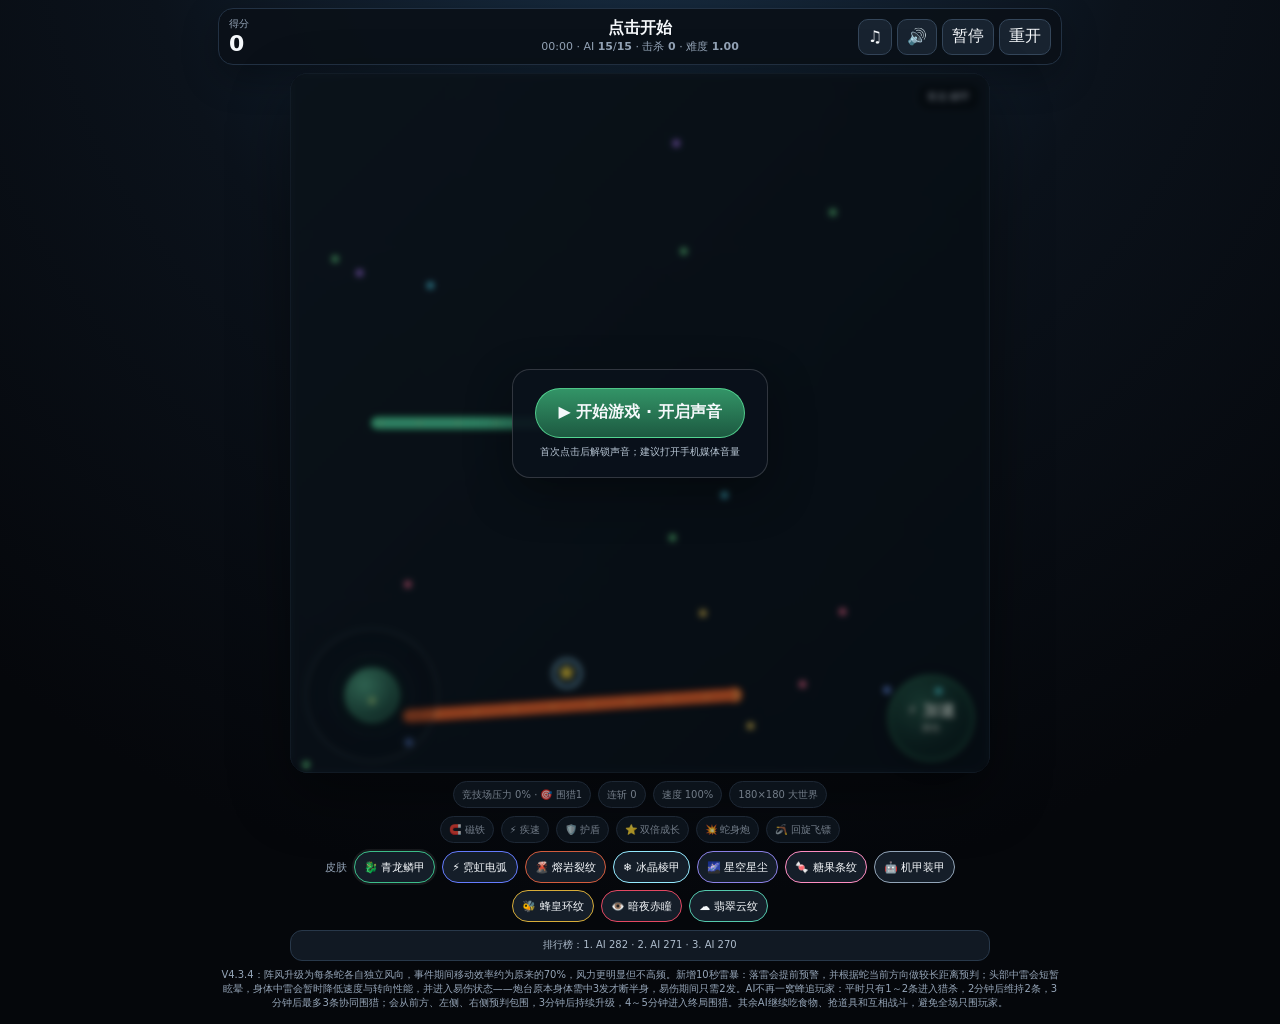
<file: snake/index.html>
<!doctype html>
<html lang="zh-CN">
<head>
<meta charset="utf-8">
<meta name="viewport" content="width=device-width,initial-scale=1,maximum-scale=1,user-scalable=no,viewport-fit=cover">
<meta name="theme-color" content="#071017">
<title>贪吃蛇·大世界竞技 V4.3.4</title>
<link rel="stylesheet" href="./v43.css?v=20260926-2127">
<style>
.right-controls{position:relative;width:142px;height:154px;pointer-events:none;flex:0 0 142px}.right-controls .boost{position:absolute;right:0;bottom:0;pointer-events:auto}.weapon{position:absolute;border-radius:50%;pointer-events:auto;touch-action:none;user-select:none;color:#fff;font-weight:900;text-shadow:0 1px 3px #000;cursor:pointer}.weapon small{display:block;font-size:9px}.weapon:active{transform:scale(.94)}.weapon.hidden{display:none}.fire{right:5px;bottom:91px;width:66px;height:66px;border:1.5px solid rgba(255,215,90,.72);background:radial-gradient(circle at 38% 32%,rgba(255,225,120,.38),rgba(130,83,25,.3) 62%,rgba(30,18,7,.18));box-shadow:inset 0 0 18px rgba(255,211,72,.12),0 6px 18px rgba(0,0,0,.25);color:#fff7cf}.blade{right:76px;bottom:72px;width:58px;height:58px;border:1.5px solid rgba(255,130,215,.72);background:radial-gradient(circle at 38% 32%,rgba(255,190,235,.40),rgba(112,42,98,.32) 62%,rgba(28,10,26,.2));box-shadow:inset 0 0 18px rgba(255,120,215,.13),0 6px 18px rgba(0,0,0,.25);color:#ffe8fa}.skin[data-skin="qinglong"]{border-color:#3cbf8b}.skin[data-skin="neon"]{border-color:#657cff}.skin[data-skin="lava"]{border-color:#d45c3d}.skin[data-skin="ice"]{border-color:#95eaff}.skin[data-skin="star"]{border-color:#8d82e8}.skin[data-skin="candy"]{border-color:#ff8ec2}.skin[data-skin="mech"]{border-color:#93a5b8}.skin[data-skin="bee"]{border-color:#d8ad39}.skin[data-skin="shadow"]{border-color:#e44862}.skin[data-skin="jade"]{border-color:#54c9ad}@media(max-width:620px){.right-controls{width:130px;height:138px;flex-basis:130px}.fire{right:4px;bottom:80px;width:61px;height:61px;font-size:12px}.blade{right:69px;bottom:63px;width:53px;height:53px;font-size:11px}.weapon small{font-size:8px}}
</style>
</head>
<body>
<div class="wrap" id="app">
  <div class="top">
    <div class="stat"><small>得分</small><strong id="score">0</strong></div>
    <div class="center"><div class="status" id="status">点击开始</div><div class="sub"><span id="clock">00:00</span> · AI <b id="alive">0</b>/<b id="targetAI">0</b> · 击杀 <b id="kills">0</b> · 难度 <b id="difficulty">1.00</b></div></div>
    <div class="top-actions"><button class="icon-btn" id="musicBtn" type="button">♫</button><button class="icon-btn" id="sfxBtn" type="button">🔊</button><button id="stop" type="button">暂停</button><button id="restart" type="button">重开</button></div>
  </div>
  <div class="stage">
    <canvas id="board" width="700" height="700"></canvas>
    <div class="corner-badge" id="skinName">青龙·鳞甲</div>
    <div class="kill-flash" id="killFlash"></div>
    <div class="kill-banner" id="killBanner">DOUBLE KILL · 双杀</div>
    <div class="sound-gate" id="soundGate"><div class="sound-card"><button id="startGame" type="button">▶ 开始游戏 · 开启声音</button><small>首次点击后解锁声音；建议打开手机媒体音量</small></div></div>
    <div class="hud-controls">
      <div class="joy" id="joy" aria-label="方向摇杆"><div class="stick" id="stick"></div></div>
      <div class="right-controls">
        <button class="weapon blade hidden" id="blade" type="button">🪃 飞镖<small id="bladeCount">×0</small></button>
        <button class="weapon fire hidden" id="fire" type="button">💥 开炮<small id="fireCount">×0</small></button>
        <button class="boost" id="boost" type="button">⚡ 加速<small>按住</small></button>
      </div>
    </div>
  </div>
  <div class="meta"><span id="pressureLabel">竞技场压力 0%</span><span id="streakLabel">连斩 0</span><span id="speed">速度 100%</span><span>180×180 大世界</span></div>
  <div class="powerbar"><span class="effect" id="fxMagnet">🧲 磁铁</span><span class="effect" id="fxSpeed">⚡ 疾速</span><span class="effect" id="fxShield">🛡️ 护盾</span><span class="effect" id="fxGrowth">⭐ 双倍成长</span><span class="effect" id="fxCannon">💥 蛇身炮</span><span class="effect" id="fxBlade">🪃 回旋飞镖</span></div>
  <div class="skinbar"><span class="skinlabel">皮肤</span><button class="skin active" data-skin="qinglong">🐉 青龙鳞甲</button><button class="skin" data-skin="neon">⚡ 霓虹电弧</button><button class="skin" data-skin="lava">🌋 熔岩裂纹</button><button class="skin" data-skin="ice">❄️ 冰晶棱甲</button><button class="skin" data-skin="star">🌌 星空星尘</button><button class="skin" data-skin="candy">🍬 糖果条纹</button><button class="skin" data-skin="mech">🤖 机甲装甲</button><button class="skin" data-skin="bee">🐝 蜂皇环纹</button><button class="skin" data-skin="shadow">👁️ 暗夜赤瞳</button><button class="skin" data-skin="jade">☁️ 翡翠云纹</button></div>
  <div class="leader" id="leader">排行榜加载中…</div>
  <div class="note">V4.3.4：阵风升级为每条蛇各自独立风向，事件期间移动效率约为原来的70%，风力更明显但不高频。新增10秒雷暴：落雷会提前预警，并根据蛇当前方向做较长距离预判；头部中雷会短暂眩晕，身体中雷会暂时降低速度与转向性能，并进入易伤状态——炮台原本身体需中3发才断半身，易伤期间只需2发。AI不再一窝蜂追玩家：平时只有1～2条进入猎杀，2分钟后维持2条，3分钟后最多3条协同围猎；会从前方、左侧、右侧预判包围，3分钟后持续升级，4～5分钟进入终局围猎。其余AI继续吃食物、抢道具和互相战斗，避免全场只围玩家。</div>
</div>
<script src="./v434.js?v=20260926-2347"></script>
</body>
</html>
</file>
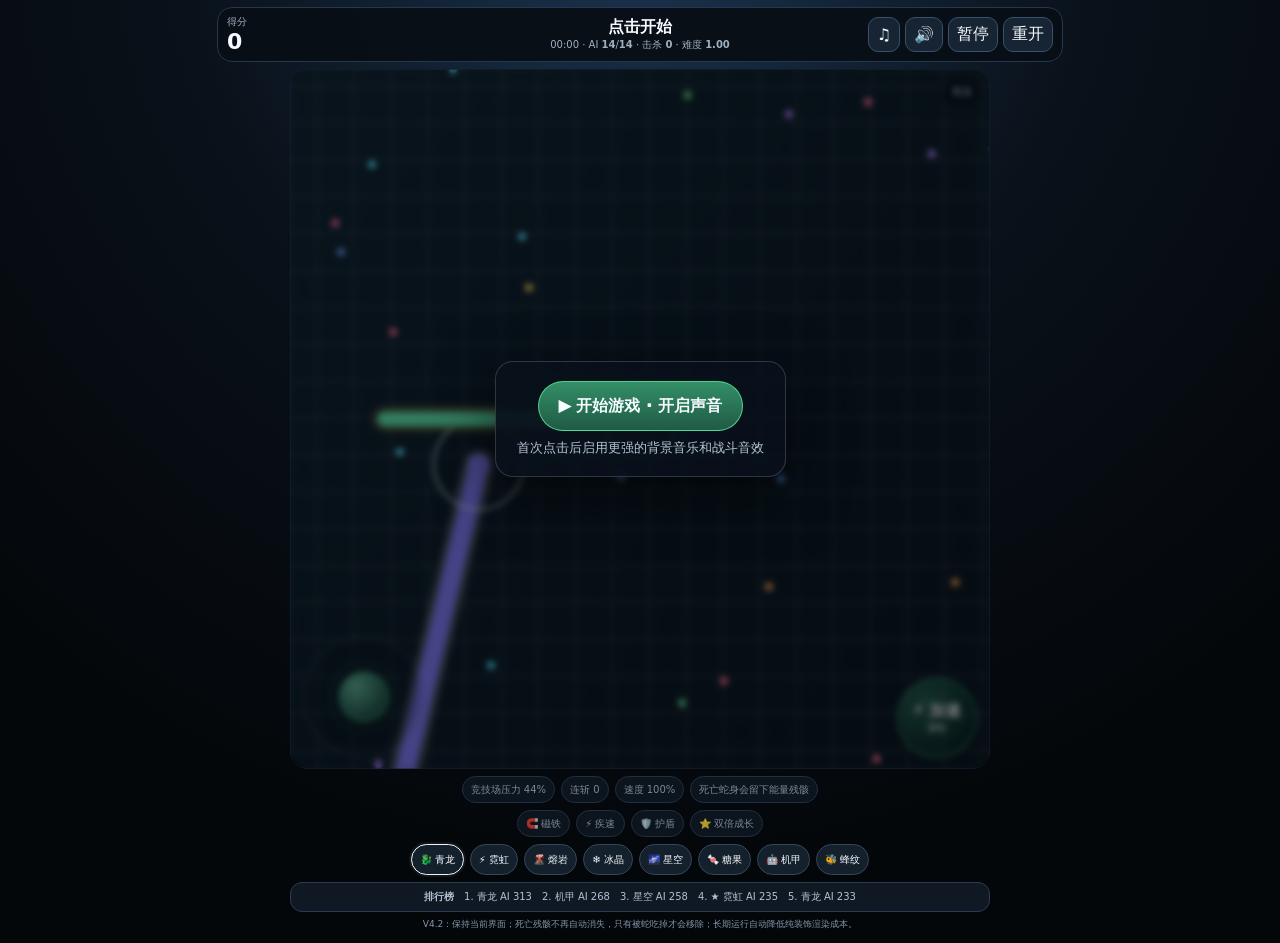
<file: snake/v42/index.html>
<!doctype html>
<html lang="zh-CN">
<head>
<meta charset="utf-8">
<meta name="viewport" content="width=device-width,initial-scale=1,maximum-scale=1,user-scalable=no,viewport-fit=cover">
<meta name="theme-color" content="#071017">
<title>贪吃蛇·大世界竞技 V4.2</title>
<style>
:root{color-scheme:dark;--text:#f6fbff;--muted:#9fb0c2;--green:#43ef9d;--gold:#ffd765;--cyan:#63eaff;--red:#ff5268}
*{box-sizing:border-box}html,body{margin:0;min-height:100%;overscroll-behavior:none;background:radial-gradient(circle at 50% -8%,#1b3550 0,#0a111a 38%,#04070a 78%);color:var(--text);font-family:Inter,system-ui,-apple-system,"Segoe UI","Microsoft YaHei",sans-serif}button{font:inherit;color:inherit;-webkit-tap-highlight-color:transparent}.wrap{max-width:860px;margin:auto;padding:7px 7px calc(12px + env(safe-area-inset-bottom))}.top{display:grid;grid-template-columns:1fr auto 1fr;align-items:center;gap:7px;margin-bottom:7px;padding:7px 9px;border:1px solid #25374b;border-radius:15px;background:rgba(8,14,22,.95)}.stat small{display:block;color:var(--muted);font-size:10px}.stat strong{font-size:22px}.center{text-align:center;min-width:220px}.status{font-weight:950}.sub{font-size:10px;color:var(--muted)}.top-actions{justify-self:end;display:flex;gap:5px}.top button{min-height:35px;padding:0 8px;border:1px solid #38506a;border-radius:10px;background:#172433}.off{opacity:.45}.stage{position:relative;max-width:700px;margin:auto;isolation:isolate;overflow:hidden;border-radius:18px}canvas{display:block;width:100%;aspect-ratio:1/1;border:1px solid #2b3f55;border-radius:18px;background:#0a1118;box-shadow:0 20px 55px rgba(0,0,0,.45);touch-action:none}.corner{position:absolute;z-index:4;right:9px;top:9px;padding:6px 8px;border:1px solid rgba(255,255,255,.08);border-radius:10px;background:rgba(4,9,14,.68);font-size:10px;color:#d8e6f4;pointer-events:none}.hud{position:absolute;z-index:10;left:0;right:0;bottom:11px;display:flex;justify-content:space-between;align-items:flex-end;padding:0 13px;pointer-events:none}.joy{width:122px;height:122px;border-radius:50%;position:relative;pointer-events:auto;touch-action:none;background:radial-gradient(circle,rgba(255,255,255,.09) 0 26%,rgba(9,17,25,.22) 27% 63%,rgba(8,16,24,.1) 64%);border:1px solid rgba(210,232,247,.22);backdrop-filter:blur(1px)}.joy:before{content:"";position:absolute;inset:24px;border:1px solid rgba(255,255,255,.11);border-radius:50%}.stick{position:absolute;width:50px;height:50px;left:35px;top:35px;border-radius:50%;background:radial-gradient(circle at 34% 28%,rgba(138,255,201,.66),rgba(48,161,111,.42) 62%,rgba(15,73,49,.3));border:1.5px solid rgba(108,255,186,.75);box-shadow:0 4px 16px #0008,0 0 20px rgba(55,238,148,.15);pointer-events:none}.boost{width:80px;height:80px;border-radius:50%;pointer-events:auto;touch-action:none;border:1.5px solid rgba(86,247,163,.62);background:radial-gradient(circle at 36% 30%,rgba(96,255,178,.32),rgba(23,98,67,.28) 64%,rgba(8,24,18,.16));font-weight:950;text-shadow:0 1px 3px #000}.boost small{display:block;font-size:9px;opacity:.8}.boost.active{transform:scale(.93);box-shadow:0 0 32px rgba(64,244,153,.28);background:radial-gradient(circle at 36% 30%,rgba(112,255,190,.62),rgba(30,145,94,.5) 64%,rgba(8,24,18,.2))}.sound-gate{position:absolute;z-index:30;inset:0;display:flex;align-items:center;justify-content:center;background:rgba(3,8,13,.5);backdrop-filter:blur(3px)}.sound-gate.hidden{display:none}.sound-card{padding:19px 21px;text-align:center;border:1px solid rgba(255,255,255,.16);border-radius:18px;background:rgba(9,17,27,.93);box-shadow:0 20px 60px #0009}.sound-card button{min-width:205px;min-height:50px;border-radius:999px;border:1px solid rgba(94,244,164,.76);background:linear-gradient(180deg,#338f67,#205a45);font-weight:950}.sound-card small{display:block;margin-top:8px;color:#b5c5d5}.combo{position:absolute;z-index:25;left:50%;top:27%;transform:translate(-50%,-50%) scale(.55);opacity:0;pointer-events:none;text-align:center;filter:drop-shadow(0 8px 20px #000b)}.combo.show{animation:comboPop .95s cubic-bezier(.15,.8,.25,1)}.combo .en{font-size:42px;font-weight:1000;letter-spacing:.06em;line-height:1;color:#fff;text-shadow:0 0 8px currentColor,0 0 30px currentColor}.combo .zh{margin-top:5px;font-size:17px;font-weight:900;letter-spacing:.32em;color:#fff}.combo.c2{color:#68dcff}.combo.c3{color:#c982ff}.combo.c4{color:#ffb04e}.combo.c5{color:#ff5268}.combo.c10{color:#ffd84e}.combo.c15{color:#fff18c}.flash{position:absolute;z-index:18;inset:-20%;pointer-events:none;opacity:0;background:radial-gradient(circle,rgba(255,255,255,.38),rgba(255,215,80,.16) 24%,transparent 56%)}.flash.go{animation:flash .42s ease-out}.shake{animation:shake .28s linear}.meta,.powerbar,.skins{display:flex;justify-content:center;gap:6px;flex-wrap:wrap;max-width:700px;margin:7px auto 0}.pill,.effect{display:inline-flex;align-items:center;min-height:27px;padding:0 8px;border-radius:999px;border:1px solid #2d4055;background:#101a25;color:#aebdcd;font-size:10px;opacity:.7}.effect.on{opacity:1;color:#fff;border-color:#67a8e8}.skins button{min-height:31px;padding:0 8px;border-radius:999px;border:1px solid #34475c;background:#14202c;font-size:10px}.skins button.active{border-color:#edf6ff;box-shadow:0 0 0 2px rgba(255,255,255,.06)}.leader{max-width:700px;margin:7px auto 0;padding:7px 9px;border:1px solid #293c51;border-radius:12px;background:#101923;color:#b3c1d0;font-size:10px;text-align:center}.note{text-align:center;margin-top:6px;font-size:9px;color:#8295a9}
@keyframes comboPop{0%{opacity:0;transform:translate(-50%,-50%) scale(.45)}15%{opacity:1;transform:translate(-50%,-50%) scale(1.2)}35%{transform:translate(-50%,-50%) scale(.98)}78%{opacity:1;transform:translate(-50%,-50%) scale(1)}100%{opacity:0;transform:translate(-50%,-58%) scale(1.12)}}@keyframes flash{0%{opacity:0}22%{opacity:1}100%{opacity:0}}@keyframes shake{0%,100%{transform:translate(0)}20%{transform:translate(-5px,2px)}40%{transform:translate(5px,-3px)}60%{transform:translate(-3px,4px)}80%{transform:translate(4px,-2px)}}
@media(max-width:620px){.wrap{padding:4px 4px calc(9px + env(safe-area-inset-bottom))}.top{grid-template-columns:auto 1fr auto;padding:6px}.center{min-width:0}.center .sub{font-size:8px}.top button{padding:0 6px;font-size:10px;min-height:32px}.hud{padding:0 10px;bottom:9px}.joy{width:112px;height:112px}.stick{width:46px;height:46px;left:32px;top:32px}.boost{width:72px;height:72px}.combo .en{font-size:34px}.combo .zh{font-size:14px}.skins button{padding:0 6px}}
</style>
</head>
<body>
<div class="wrap" id="app">
<div class="top"><div class="stat"><small>得分</small><strong id="score">0</strong></div><div class="center"><div class="status" id="status">点击开始</div><div class="sub"><span id="clock">00:00</span> · AI <b id="alive">0</b>/<b id="targetAI">0</b> · 击杀 <b id="kills">0</b> · 难度 <b id="difficulty">1.00</b></div></div><div class="top-actions"><button id="musicBtn">♫</button><button id="sfxBtn">🔊</button><button id="pauseBtn">暂停</button><button id="restartBtn">重开</button></div></div>
<div class="stage" id="stage"><canvas id="board" width="700" height="700"></canvas><div class="corner" id="skinName">青龙</div><div class="combo" id="combo"><div class="en" id="comboEn">DOUBLE KILL</div><div class="zh" id="comboZh">双杀</div></div><div class="flash" id="flash"></div><div class="sound-gate" id="gate"><div class="sound-card"><button id="startBtn">▶ 开始游戏 · 开启声音</button><small>首次点击后启用更强的背景音乐和战斗音效</small></div></div><div class="hud"><div class="joy" id="joy"><div class="stick" id="stick"></div></div><button class="boost" id="boost">⚡ 加速<small>按住</small></button></div></div>
<div class="meta"><span class="pill" id="pressure">竞技场压力 0%</span><span class="pill" id="streak">连斩 0</span><span class="pill" id="speed">速度 100%</span><span class="pill">死亡蛇身会留下能量残骸</span></div>
<div class="powerbar"><span class="effect" id="fxMagnet">🧲 磁铁</span><span class="effect" id="fxSpeed">⚡ 疾速</span><span class="effect" id="fxShield">🛡️ 护盾</span><span class="effect" id="fxGrowth">⭐ 双倍成长</span></div>
<div class="skins"><button class="active" data-skin="qinglong">🐉 青龙</button><button data-skin="neon">⚡ 霓虹</button><button data-skin="lava">🌋 熔岩</button><button data-skin="ice">❄️ 冰晶</button><button data-skin="star">🌌 星空</button><button data-skin="candy">🍬 糖果</button><button data-skin="mech">🤖 机甲</button><button data-skin="bee">🐝 蜂纹</button></div>
<div class="leader" id="leader">排行榜加载中…</div><div class="note">V4.2：保持当前界面；死亡残骸不再自动消失，只有被蛇吃掉才会移除；长期运行自动降低纯装饰渲染成本。</div>
</div>
<script>
(()=>{"use strict";
const $=id=>document.getElementById(id),cv=$("board"),ctx=cv.getContext("2d",{alpha:false}),stage=$("stage"),W=cv.width,H=cv.height;
const WORLD=180,SCALE=18.5,BASE_SPEED=6.2,AI_SPEED=5.75,TURN=4.4,TRAIL_GAP=.18,BASE_FOOD=500,MAX_AI=30,REMAIN_CELL=6;
const SKINS={qinglong:{n:"青龙",b:"#2fbd84",h:"#65efb3",a:"#f0d36a"},neon:{n:"霓虹",b:"#536cff",h:"#70f1ff",a:"#ef62ff"},lava:{n:"熔岩",b:"#a4412d",h:"#ff7135",a:"#ffd166"},ice:{n:"冰晶",b:"#72d6ff",h:"#d2f6ff",a:"#fff"},star:{n:"星空",b:"#554cb8",h:"#897fff",a:"#f2edff"},candy:{n:"糖果",b:"#ff79b9",h:"#ffc1df",a:"#7ef1ea"},mech:{n:"机甲",b:"#8192a3",h:"#c6d3de",a:"#f2c14f"},bee:{n:"蜂纹",b:"#efbd35",h:"#ffe072",a:"#272a30"}};
const skinKeys=Object.keys(SKINS),foodColors=["#55e3ff","#ffd85a","#ff6c93","#b27cff","#67e08a","#ff9d50","#6f9cff","#f16b6f"];
let player,ais=[],foods=[],powers=[],remains=[],remainGrid=new Map(),remainGridDirty=true,score=0,kills=0,streak=0,combo=0,lastKill=-99,elapsed=0,targetAngle=0,cam={x:90,y:90},last=performance.now(),raf=0,running=false,ended=false,respawn=0,targetAI=14,difficulty=1,pressure=0,joyId=null,boost=false,currentSkin="qinglong",effects={magnet:0,speed:0,shield:0,growth:0},audio=null,master=null,musicGain=null,sfxGain=null,musicTimer=null,musicStep=0,musicOn=true,sfxOn=true,uiTick=0,spawnTick=0,fps=60,fpsAcc=0,fpsFrames=0,perfLevel=0;
const scoreEl=$("score"),aliveEl=$("alive"),targetAIEl=$("targetAI"),killsEl=$("kills"),difficultyEl=$("difficulty"),clockEl=$("clock"),statusEl=$("status"),pressureEl=$("pressure"),streakEl=$("streak"),speedEl=$("speed"),leaderEl=$("leader"),joy=$("joy"),stick=$("stick"),boostBtn=$("boost"),gate=$("gate"),comboBox=$("combo"),comboEn=$("comboEn"),comboZh=$("comboZh"),flash=$("flash"),musicBtn=$("musicBtn"),sfxBtn=$("sfxBtn"),fx={magnet:$("fxMagnet"),speed:$("fxSpeed"),shield:$("fxShield"),growth:$("fxGrowth")};
const clamp=(v,a,b)=>Math.max(a,Math.min(b,v)),d2=(a,b)=>{let x=a.x-b.x,y=a.y-b.y;return x*x+y*y},dist=(a,b)=>Math.hypot(a.x-b.x,a.y-b.y);function wrap(a){while(a>Math.PI)a-=Math.PI*2;while(a<-Math.PI)a+=Math.PI*2;return a}function turn(a,b,m){return a+clamp(wrap(b-a),-m,m)}function rnd(m=7){return{x:m+Math.random()*(WORLD-m*2),y:m+Math.random()*(WORLD-m*2)}}function inside(p,m=.5){return p.x>=m&&p.y>=m&&p.x<=WORLD-m&&p.y<=WORLD-m}function fmt(s){return String(Math.floor(s/60)).padStart(2,"0")+":"+String(Math.floor(s%60)).padStart(2,"0")}
async function unlockAudio(){if(!audio){audio=new(window.AudioContext||window.webkitAudioContext)();master=audio.createGain();musicGain=audio.createGain();sfxGain=audio.createGain();master.gain.value=.82;musicGain.gain.value=.28;sfxGain.gain.value=.78;musicGain.connect(master);sfxGain.connect(master);master.connect(audio.destination)}if(audio.state==="suspended")await audio.resume();if(musicOn&&!musicTimer)startMusic();return audio.state==="running"}
function tone(f,d=.1,g=.12,type="sine",delay=0,target="sfx"){if(!audio||audio.state!=="running")return;const o=audio.createOscillator(),v=audio.createGain(),t=audio.currentTime+delay;o.type=type;o.frequency.setValueAtTime(f,t);v.gain.setValueAtTime(g,t);v.gain.exponentialRampToValueAtTime(.0001,t+d);o.connect(v);v.connect(target==="music"?musicGain:sfxGain);o.start(t);o.stop(t+d+.03)}
function noise(d=.12,g=.08){if(!audio||audio.state!=="running"||!sfxOn)return;const n=Math.max(1,Math.floor(audio.sampleRate*d)),buf=audio.createBuffer(1,n,audio.sampleRate),data=buf.getChannelData(0);for(let i=0;i<n;i++)data[i]=(Math.random()*2-1)*(1-i/n);const src=audio.createBufferSource(),v=audio.createGain();src.buffer=buf;v.gain.value=g;src.connect(v);v.connect(sfxGain);src.start()}
function sfx(name){if(!sfxOn)return;if(name==="food")tone(650,.05,.07,"triangle");else if(name==="power"){tone(520,.1,.14,"triangle");tone(840,.13,.12,"sine",.05)}else if(name==="boost"){tone(360,.07,.1,"square");noise(.05,.035)}else if(name==="death"){noise(.28,.18);tone(150,.3,.2,"sawtooth");tone(82,.34,.16,"triangle",.07)}else if(name==="kill"){noise(.08,.11);tone(180,.07,.18,"square");tone(520,.12,.16,"triangle",.04)}else if(name==="shield"){tone(720,.12,.16,"sine");tone(1080,.16,.13,"sine",.04)}}
function comboSound(level){if(!sfxOn)return;const sets={2:[330,494,659],3:[330,523,784,988],4:[220,440,659,880,1108],5:[196,392,587,784,1175],10:[262,523,784,1047,1319],15:[330,660,990,1320,1660]};const a=sets[level]||sets[2];noise(.15,level>=5?.17:.1);a.forEach((f,i)=>tone(f,.18+.025*i,level>=5?.18:.13,i%2?"triangle":"square",i*.055))}
function startMusic(){if(!audio||musicTimer||!musicOn)return;const notes=[110,165,220,147,196,247,123,185,277,165,220,330];musicTimer=setInterval(()=>{if(!musicOn||audio.state!=="running")return;const f=notes[musicStep++%notes.length];tone(f,.22,.13,"triangle",0,"music");if(musicStep%4===0)tone(f*2,.12,.06,"sine",.02,"music")},210)}function stopMusic(){clearInterval(musicTimer);musicTimer=null}
function seed(s,n){s.trail=[];for(let i=0;i<n;i++)s.trail.push({x:s.x-Math.cos(s.a)*TRAIL_GAP*i,y:s.y-Math.sin(s.a)*TRAIL_GAP*i})}function makePlayer(){let p={...rnd(22),a:0,trail:[],len:110,skin:currentSkin,protect:2.2};seed(p,78);return p}function makeAI(){let p=rnd(10),r=Math.random(),len=r<.35?80+Math.random()*55:r<.72?135+Math.random()*100:r<.94?235+Math.random()*125:380+Math.random()*110;let a={...p,a:Math.random()*Math.PI*2,trail:[],len,skin:skinKeys[Math.floor(Math.random()*skinKeys.length)],alive:true,resp:0,protect:2.2,target:null,think:0,wobble:Math.random()*30,elite:Math.random()<.08,effects:{magnet:0,speed:0,shield:0,growth:0}};seed(a,Math.min(420,Math.round(len*.72)));return a}
function newFood(x=null,y=null,drop=false){let p=x==null?rnd(3):{x,y};return{x:p.x,y:p.y,c:drop?"#ffd44f":foodColors[Math.floor(Math.random()*foodColors.length)],v:drop?1.4:1}}function newPower(type=null,x=null,y=null){let p=x==null?rnd(8):{x,y};return{x:p.x,y:p.y,type:type||["magnet","speed","shield","growth"][Math.floor(Math.random()*4)],phase:Math.random()*6.28}}
function addTrail(s){let p={x:s.x,y:s.y};if(!s.trail.length||dist(p,s.trail[0])>=TRAIL_GAP)s.trail.unshift(p);let cap=Math.min(650,Math.max(52,Math.round(s.len)));if(s.trail.length>cap)s.trail.length=cap}function hitTrail(p,t,skip=8,r=.55){let rr=r*r;for(let i=skip;i<t.length;i+=3)if(d2(p,t[i])<rr)return true;return false}
function remainKey(x,y){return(Math.floor(x/REMAIN_CELL))+","+(Math.floor(y/REMAIN_CELL))}function rebuildRemainGrid(){if(!remainGridDirty)return;remainGrid=new Map();for(const r of remains){const k=remainKey(r.x,r.y);let a=remainGrid.get(k);if(!a)remainGrid.set(k,a=[]);a.push(r)}remainGridDirty=false}function nearRemains(a,range=12){rebuildRemainGrid();const cx=Math.floor(a.x/REMAIN_CELL),cy=Math.floor(a.y/REMAIN_CELL),n=Math.ceil(range/REMAIN_CELL),out=[];for(let x=cx-n;x<=cx+n;x++)for(let y=cy-n;y<=cy+n;y++){const b=remainGrid.get(x+","+y);if(b)out.push(...b)}return out}
function leaveRemains(s){const step=Math.max(3,Math.round(.54/TRAIL_GAP));for(let i=0;i<s.trail.length;i+=step){let p=s.trail[i];remains.push({x:p.x,y:p.y,size:4.1+Math.random()*2.2,c:i%4===0?"#fff07a":"#ffc342"})}remainGridDirty=true}
function killAI(a,credit=false){if(!a.alive)return;leaveRemains(a);a.alive=false;a.resp=3.2+Math.random()*2.5;a.trail=[];if(credit)recordKill();else sfx("kill")}
function diePlayer(msg){if(ended)return;leaveRemains(player);ended=true;respawn=2.3;effects={magnet:0,speed:0,shield:0,growth:0};streak=0;combo=0;statusEl.textContent=msg+" · 2.3秒后复活";boost=false;boostBtn.classList.remove("active");sfx("death")}
function respawnPlayer(){player=makePlayer();cam={x:player.x,y:player.y};targetAngle=player.a;ended=false;statusEl.textContent="已复活 · 出生保护"}function respawnAI(a){Object.assign(a,makeAI())}
function showCombo(level){const map={2:["DOUBLE KILL","双杀","c2"],3:["TRIPLE KILL","三杀","c3"],4:["QUADRA KILL","四杀","c4"],5:["PENTA KILL","五杀","c5"],10:["LEGENDARY","十连斩","c10"],15:["GODLIKE","十五连斩","c15"]},m=map[level];if(!m)return;comboEn.textContent=m[0];comboZh.textContent=m[1];comboBox.className="combo "+m[2];void comboBox.offsetWidth;comboBox.classList.add("show");flash.classList.remove("go");void flash.offsetWidth;flash.classList.add("go");stage.classList.remove("shake");void stage.offsetWidth;stage.classList.add("shake");comboSound(level)}
function recordKill(){kills++;streak++;combo=elapsed-lastKill<=8?combo+1:1;lastKill=elapsed;score+=30;if([2,3,4,5].includes(combo))showCombo(combo);if(streak===10)showCombo(10);if(streak===15)showCombo(15);sfx("kill")}
function activate(actor,type,isPlayer){let e=isPlayer?effects:actor.effects;if(type==="magnet")e.magnet=Math.max(e.magnet,8);if(type==="speed")e.speed=Math.max(e.speed,6);if(type==="shield")e.shield=Math.min(2,e.shield+1);if(type==="growth")e.growth=Math.max(e.growth,8);if(isPlayer)sfx("power")}function tickEffects(e,dt){for(const k of["magnet","speed","growth"])e[k]=Math.max(0,(e[k]||0)-dt)}function collectPower(a,isPlayer){for(let i=powers.length-1;i>=0;i--)if(d2(a,powers[i])<1.25*1.25){let p=powers.splice(i,1)[0];activate(a,p.type,isPlayer)}}
function magnet(a,e,dt){if(!e.magnet)return;for(const list of[foods,powers])for(const o of list){let dd=d2(a,o);if(dd>110||dd<.001)continue;let d=Math.sqrt(dd),q=(2+(10.5-d)*1.8)*dt;o.x+=(a.x-o.x)/d*q;o.y+=(a.y-o.y)/d*q}let moved=false;for(const o of nearRemains(a,12)){let dd=d2(a,o);if(dd>110||dd<.001)continue;let d=Math.sqrt(dd),q=(2+(10.5-d)*1.8)*dt;o.x+=(a.x-o.x)/d*q;o.y+=(a.y-o.y)/d*q;moved=true}if(moved)remainGridDirty=true}
function eat(a,isPlayer){for(let i=foods.length-1;i>=0;i--)if(d2(a,foods[i])<.65){let f=foods.splice(i,1)[0];a.len=Math.min(650,a.len+(isPlayer&&effects.growth?9:4)*f.v);if(isPlayer){score+=10*f.v;sfx("food")}}for(const r of nearRemains(a,2)){if(d2(a,r)>=.72)continue;const i=remains.indexOf(r);if(i>=0){remains.splice(i,1);remainGridDirty=true;a.len=Math.min(650,a.len+(isPlayer&&effects.growth?7:3.8));if(isPlayer){score+=12;sfx("food")}}}}
function nearest(list,a){let src=list;if(list===remains){src=nearRemains(a,36);if(!src.length)return null}let b=null,bd=1e9;for(const o of src){let q=d2(a,o);if(q<bd){bd=q;b=o}}return b}
function aiDirection(a,time){a.think-=.016;if(a.think<=0||!a.target){a.think=.2+Math.random()*.55;let p=nearest(powers,a),f=nearest(remains,a)||nearest(foods,a),hunt=!ended&&dist(a,player)<20&&Math.random()<.35;a.target=hunt?player:(p&&dist(a,p)<25&&Math.random()<.28?p:f)}let t=a.target||nearest(foods,a),ang=t?Math.atan2(t.y-a.y,t.x-a.x):a.a;ang+=Math.sin(time*.001+a.wobble)*.05;const probes=[ang,a.a,a.a-.3,a.a+.3,a.a-.65,a.a+.65,a.a-1,a.a+1];for(const q of probes){let p={x:a.x+Math.cos(q)*2.7,y:a.y+Math.sin(q)*2.7};if(!inside(p,1.6))continue;let bad=!ended&&hitTrail(p,player.trail,9,.7);for(const o of ais)if(o!==a&&o.alive&&dist(a,o)<20&&hitTrail(p,o.trail,9,.7))bad=true;if(!bad)return q}return wrap(a.a+1.2)}
function pSpeed(){return 1+(boost?.5:0)+(effects.speed?.3:0)}function aSpeed(a){return 1+(a.effects.speed?.3:0)+(a.elite?.05:0)}function consumeShield(actor,isPlayer){let e=isPlayer?effects:actor.effects;if(!e.shield)return false;e.shield--;actor.protect=Math.max(actor.protect,.8);if(isPlayer)sfx("shield");return true}
function updatePlayer(dt){player.protect=Math.max(0,player.protect-dt);tickEffects(effects,dt);player.a=turn(player.a,targetAngle,TURN*dt);let v=BASE_SPEED*pSpeed();player.x+=Math.cos(player.a)*v*dt;player.y+=Math.sin(player.a)*v*dt;magnet(player,effects,dt);addTrail(player);eat(player,true);collectPower(player,true);if(!inside(player,.45)){if(consumeShield(player,true)){player.x=clamp(player.x,1.4,WORLD-1.4);player.y=clamp(player.y,1.4,WORLD-1.4);player.a=targetAngle=wrap(player.a+2.4)}else diePlayer("撞到边界");return}if(player.protect>0)return;for(const a of ais){if(!a.alive||a.protect>0)continue;if(dist(player,a)<.68){if(effects.shield&&!a.effects.shield){consumeShield(player,true);killAI(a,true);return}diePlayer("正面撞上 AI");return}if(hitTrail(player,a.trail,8,.56)){if(!consumeShield(player,true))diePlayer("撞到 AI 身体");return}}}
function updateAI(a,dt,time){if(!a.alive){a.resp-=dt;if(a.resp<=0)respawnAI(a);return}a.protect=Math.max(0,a.protect-dt);tickEffects(a.effects,dt);let dir=aiDirection(a,time);a.a=turn(a.a,dir,(1.9+difficulty*.18)*dt);let v=AI_SPEED*aSpeed(a);a.x+=Math.cos(a.a)*v*dt;a.y+=Math.sin(a.a)*v*dt;magnet(a,a.effects,dt);addTrail(a);eat(a,false);collectPower(a,false);if(!inside(a,.45)){if(consumeShield(a,false)){a.x=clamp(a.x,1.4,WORLD-1.4);a.y=clamp(a.y,1.4,WORLD-1.4);a.a=wrap(a.a+2.3)}else killAI(a,false);return}if(a.protect>0)return;if(!ended&&player.protect<=0&&dist(a,player)<.68){if(a.effects.shield&&!effects.shield){consumeShield(a,false);diePlayer("被 AI 正面截杀")}else if(effects.shield&&!a.effects.shield){consumeShield(player,true);killAI(a,true)}else diePlayer("正面撞上 AI");return}if(!ended&&hitTrail(a,player.trail,8,.55)){killAI(a,true);return}for(const o of ais)if(o!==a&&o.alive&&o.protect<=0&&dist(a,o)<22&&hitTrail(a,o.trail,8,.55)){killAI(a,false);return}}
function recompute(){let min=elapsed/60;difficulty=Math.min(2.45,1+min*.075+streak*.008);targetAI=Math.round(clamp(14+min*1.12,14,MAX_AI));let live=ais.filter(a=>a.alive);pressure=clamp(live.length/30*.55+live.reduce((s,a)=>s+a.len,0)/(30*220)*.45,0,1.2)}function supply(){let live=ais.filter(a=>a.alive).length;while(live<targetAI&&ais.length<MAX_AI){ais.push(makeAI());live++}while(foods.length<BASE_FOOD+Math.round((difficulty-1)*70))foods.push(newFood());while(powers.length<8)powers.push(newPower())}
function scr(p){return{x:(p.x-cam.x)*SCALE+W/2,y:(p.y-cam.y)*SCALE+H/2}}function visible(p,pad=40){let q=scr(p);return q.x>-pad&&q.y>-pad&&q.x<W+pad&&q.y<H+pad}function snakeVisible(s,pad=180){if(visible(s,pad))return true;for(let i=0;i<s.trail.length;i+=4)if(visible(s.trail[i],pad))return true;return false}function width(s){return Math.min(27,11+Math.max(0,s.len-80)*.032)}
function path(s){if(!s.trail.length)return;const jump=perfLevel?2:1;let first=null;for(let i=0;i<s.trail.length;i+=jump){if(visible(s.trail[i],210)){first=i;break}}if(first===null)return;let p=scr(s.trail[first]);ctx.beginPath();ctx.moveTo(p.x,p.y);for(let i=first+jump;i<s.trail.length;i+=jump){const t=s.trail[i];if(!visible(t,230)){if(i>first+8)break;continue}let q=scr(t);ctx.lineTo(q.x,q.y)}}
function drawWorld(){ctx.fillStyle="#711b25";ctx.fillRect(0,0,W,H);let tl=scr({x:0,y:0}),br=scr({x:WORLD,y:WORLD}),g=ctx.createLinearGradient(0,0,W,H);g.addColorStop(0,"#10202c");g.addColorStop(1,"#081018");ctx.fillStyle=g;ctx.fillRect(tl.x,tl.y,br.x-tl.x,br.y-tl.y);ctx.save();ctx.beginPath();ctx.rect(tl.x,tl.y,br.x-tl.x,br.y-tl.y);ctx.clip();ctx.strokeStyle="rgba(255,255,255,.035)";let step=SCALE*(perfLevel?4:2),ox=(((-cam.x*SCALE+W/2)%step)+step)%step,oy=(((-cam.y*SCALE+H/2)%step)+step)%step;for(let x=ox;x<W;x+=step){ctx.beginPath();ctx.moveTo(x,0);ctx.lineTo(x,H);ctx.stroke()}for(let y=oy;y<H;y+=step){ctx.beginPath();ctx.moveTo(0,y);ctx.lineTo(W,y);ctx.stroke()}ctx.restore();ctx.strokeStyle="#ff5268";ctx.lineWidth=5;ctx.strokeRect(tl.x,tl.y,br.x-tl.x,br.y-tl.y)}
function drawSnake(s,isPlayer=false){if(!s.trail.length||!snakeVisible(s,190))return;let sk=SKINS[s.skin],w=width(s),h=scr(s);ctx.save();ctx.lineCap="round";ctx.lineJoin="round";ctx.strokeStyle="rgba(0,0,0,.72)";ctx.lineWidth=w+7;path(s);ctx.stroke();ctx.strokeStyle=sk.b;ctx.lineWidth=w+3;if(!perfLevel){ctx.shadowBlur=s.skin==="neon"?18:8;ctx.shadowColor=sk.a}path(s);ctx.stroke();ctx.shadowBlur=0;ctx.strokeStyle=sk.h;ctx.lineWidth=w;path(s);ctx.stroke();ctx.fillStyle=sk.h;ctx.beginPath();ctx.arc(h.x,h.y,w*.65,0,Math.PI*2);ctx.fill();if(!isPlayer&&s.elite){ctx.strokeStyle="#ffe06f";ctx.lineWidth=2;ctx.beginPath();ctx.arc(h.x,h.y,w*.88,0,6.28);ctx.stroke()}if((isPlayer?effects.shield:s.effects.shield)>0){ctx.strokeStyle="#7ee5ff";ctx.lineWidth=2.2;ctx.beginPath();ctx.arc(h.x,h.y,w+7,0,6.28);ctx.stroke()}if(s.protect>0){ctx.strokeStyle="rgba(225,246,255,.72)";ctx.lineWidth=2;ctx.beginPath();ctx.arc(h.x,h.y,Math.max(38,w*2.7),0,6.28);ctx.stroke()}ctx.restore()}
function drawRemains(){for(const r of remains){if(!visible(r,20))continue;let p=scr(r);ctx.save();if(!perfLevel){ctx.shadowBlur=10;ctx.shadowColor=r.c}ctx.fillStyle=r.c;ctx.beginPath();ctx.arc(p.x,p.y,r.size,0,6.28);ctx.fill();ctx.shadowBlur=0;if(!perfLevel){ctx.fillStyle="#fff9b5";ctx.beginPath();ctx.arc(p.x-1,p.y-1,Math.max(1.5,r.size*.35),0,6.28);ctx.fill()}ctx.restore()}}
function drawPower(p){if(!visible(p,25))return;let q=scr(p),emoji=p.type==="magnet"?"🧲":p.type==="speed"?"⚡":p.type==="shield"?"🛡️":"⭐";ctx.save();ctx.translate(q.x,q.y+Math.sin(performance.now()*.004+p.phase)*2);ctx.fillStyle="rgba(13,27,40,.94)";ctx.strokeStyle="#83dfff";ctx.lineWidth=2;ctx.beginPath();ctx.arc(0,0,14,0,6.28);ctx.fill();ctx.stroke();ctx.font="15px system-ui";ctx.textAlign="center";ctx.textBaseline="middle";ctx.fillText(emoji,0,1);ctx.restore()}
function draw(){drawWorld();let tl=scr({x:0,y:0}),br=scr({x:WORLD,y:WORLD});ctx.save();ctx.beginPath();ctx.rect(tl.x,tl.y,br.x-tl.x,br.y-tl.y);ctx.clip();for(const f of foods)if(visible(f,15)){let p=scr(f);ctx.fillStyle=f.c;ctx.beginPath();ctx.arc(p.x,p.y,4,0,6.28);ctx.fill()}drawRemains();powers.forEach(drawPower);for(const a of ais)if(a.alive)drawSnake(a,false);if(!ended)drawSnake(player,true);ctx.restore()}
function updateUI(){aliveEl.textContent=ais.filter(a=>a.alive).length;targetAIEl.textContent=targetAI;killsEl.textContent=kills;difficultyEl.textContent=difficulty.toFixed(2);clockEl.textContent=fmt(elapsed);scoreEl.textContent=Math.round(score);pressureEl.textContent=`竞技场压力 ${Math.round(clamp(pressure,0,1)*100)}%`;streakEl.textContent=`连斩 ${streak}`;speedEl.textContent=`速度 ${Math.round(pSpeed()*100)}%`;for(const k of["magnet","speed","shield","growth"]){fx[k].classList.toggle("on",effects[k]>0);fx[k].textContent=(k==="magnet"?"🧲 磁铁":k==="speed"?"⚡ 疾速":k==="shield"?"🛡️ 护盾":"⭐ 双倍成长")+(effects[k]>0?(k==="shield"?` ×${effects[k]}`:` ${effects[k].toFixed(1)}s`):"")}let rows=[];if(!ended)rows.push({n:"你",l:player.len});for(const a of ais)if(a.alive)rows.push({n:(a.elite?"★ ":"")+SKINS[a.skin].n+" AI",l:a.len});rows.sort((a,b)=>b.l-a.l);leaderEl.innerHTML="<b>排行榜</b>　"+rows.slice(0,5).map((r,i)=>`${i+1}. ${r.n} ${Math.round(r.l)}`).join("　")}
function step(dt,time){if(!running)return;elapsed+=dt;uiTick-=dt;spawnTick-=dt;if(ended){respawn-=dt;if(respawn<=0)respawnPlayer()}else updatePlayer(dt);for(const a of ais)updateAI(a,dt,time);if(spawnTick<=0){spawnTick=.7;recompute();supply()}let f=1-Math.exp(-7*dt);cam.x+=(player.x-cam.x)*f;cam.y+=(player.y-cam.y)*f;if(uiTick<=0){uiTick=.2;updateUI()}}
function loop(now){let dt=Math.min(.033,(now-last)/1000||.016);last=now;fpsAcc+=dt;fpsFrames++;if(fpsAcc>=1){fps=Math.round(fpsFrames/fpsAcc);perfLevel=fps<44?1:(fps>54?0:perfLevel);fpsAcc=0;fpsFrames=0}step(dt,now);draw();raf=requestAnimationFrame(loop)}
function reset(){cancelAnimationFrame(raf);score=kills=streak=combo=0;lastKill=-99;elapsed=0;foods=[];powers=[];remains=[];remainGrid=new Map();remainGridDirty=true;ais=[];effects={magnet:0,speed:0,shield:0,growth:0};player=makePlayer();targetAngle=player.a;cam={x:player.x,y:player.y};ended=false;respawn=0;for(let i=0;i<14;i++)ais.push(makeAI());for(let i=0;i<BASE_FOOD;i++)foods.push(newFood());for(let i=0;i<8;i++)powers.push(newPower());recompute();updateUI();last=performance.now();raf=requestAnimationFrame(loop)}
function moveJoy(e){let b=joy.getBoundingClientRect(),dx=e.clientX-(b.left+b.width/2),dy=e.clientY-(b.top+b.height/2),l=Math.hypot(dx,dy)||1,max=b.width*.29,k=Math.min(1,max/l);stick.style.transform=`translate(${dx*k}px,${dy*k}px)`;if(l>4)targetAngle=Math.atan2(dy,dx)}function clearJoy(){joyId=null;stick.style.transform="translate(0,0)"}
joy.addEventListener("pointerdown",async e=>{await unlockAudio();joyId=e.pointerId;joy.setPointerCapture(e.pointerId);moveJoy(e)});joy.addEventListener("pointermove",e=>{if(e.pointerId===joyId)moveJoy(e)});joy.addEventListener("pointerup",clearJoy);joy.addEventListener("pointercancel",clearJoy);boostBtn.addEventListener("pointerdown",async e=>{await unlockAudio();boostBtn.setPointerCapture(e.pointerId);boost=true;boostBtn.classList.add("active");sfx("boost")});boostBtn.addEventListener("pointerup",()=>{boost=false;boostBtn.classList.remove("active")});boostBtn.addEventListener("pointercancel",()=>{boost=false;boostBtn.classList.remove("active")});
$("startBtn").onclick=async()=>{await unlockAudio();running=true;gate.classList.add("hidden");statusEl.textContent="竞技中";last=performance.now();tone(660,.12,.15,"triangle");tone(990,.16,.13,"triangle",.07)};$("pauseBtn").onclick=async()=>{await unlockAudio();running=!running;$("pauseBtn").textContent=running?"暂停":"继续";statusEl.textContent=running?"竞技中":"已暂停";last=performance.now()};$("restartBtn").onclick=async()=>{await unlockAudio();running=true;gate.classList.add("hidden");reset();statusEl.textContent="竞技中"};musicBtn.onclick=async()=>{await unlockAudio();musicOn=!musicOn;musicBtn.classList.toggle("off",!musicOn);musicOn?startMusic():stopMusic()};sfxBtn.onclick=async()=>{await unlockAudio();sfxOn=!sfxOn;sfxBtn.classList.toggle("off",!sfxOn);sfxBtn.textContent=sfxOn?"🔊":"🔇"};document.querySelectorAll(".skins button").forEach(b=>b.onclick=async()=>{await unlockAudio();currentSkin=b.dataset.skin;player.skin=currentSkin;document.querySelectorAll(".skins button").forEach(x=>x.classList.toggle("active",x===b));$("skinName").textContent=SKINS[currentSkin].n});document.addEventListener("visibilitychange",()=>{if(document.hidden){boost=false;boostBtn.classList.remove("active")}});
window.__snakeTest={snapshot:()=>({version:"V4.2",aliveAI:ais.filter(a=>a.alive).length,targetAI,foods:foods.length,powers:powers.length,remains:remains.length,kills,streak,combo,audioState:audio?audio.state:"none",musicOn,sfxOn,fps,perfLevel,persistentRemains:true}),forceKill:(n=1)=>{for(let i=0;i<n;i++){let a=ais.find(x=>x.alive);if(a)killAI(a,true)}return window.__snakeTest.snapshot()},forceCombo:(n=5)=>{for(let i=0;i<n;i++)recordKill();return{kills,streak,combo}},reset};
reset();
})();
</script>
</body></html>
</file>
<file: snake/v43.css>
:root{color-scheme:dark;--text:#f5f8fb;--muted:#95a5b8;--green:#35e486}*{box-sizing:border-box}html,body{margin:0;min-height:100%;overscroll-behavior:none;background:radial-gradient(circle at 50% -12%,#193047 0,#0b121b 38%,#05070b 78%);color:var(--text);font-family:Inter,system-ui,-apple-system,"Segoe UI","Microsoft YaHei",sans-serif}button{font:inherit;color:inherit;-webkit-tap-highlight-color:transparent}.wrap{max-width:860px;margin:auto;padding:8px 8px calc(14px + env(safe-area-inset-bottom))}.top{display:grid;grid-template-columns:1fr auto 1fr;align-items:center;gap:8px;margin-bottom:8px;padding:8px 10px;border:1px solid #223143;border-radius:15px;background:rgba(10,16,24,.94);box-shadow:0 12px 36px rgba(0,0,0,.28)}.stat{justify-self:start}.stat small{display:block;color:var(--muted);font-size:10px}.stat strong{font-size:22px}.center{text-align:center;min-width:220px}.status{font-weight:900}.sub{font-size:11px;color:var(--muted);line-height:1.45}.top-actions{justify-self:end;display:flex;gap:5px}.icon-btn,#restart,#stop{min-height:36px;padding:0 9px;border:1px solid #34465a;border-radius:10px;background:#182330;cursor:pointer}.icon-btn.off{opacity:.5}.stage{position:relative;max-width:700px;margin:auto;isolation:isolate}canvas{display:block;width:100%;aspect-ratio:1/1;border:1px solid #2b3b4f;border-radius:18px;background:#0d1117;box-shadow:0 22px 60px rgba(0,0,0,.42);touch-action:none}.corner-badge{position:absolute;right:10px;top:10px;z-index:3;padding:6px 9px;border-radius:10px;font-size:10px;color:#d3deeb;background:rgba(4,8,13,.65);border:1px solid rgba(255,255,255,.08);pointer-events:none}.kill-banner{position:absolute;z-index:7;left:50%;top:20%;transform:translate(-50%,-50%) scale(.72);padding:10px 20px;border-radius:999px;background:rgba(8,14,22,.86);border:1px solid #ffd84a;color:#fff2a0;font-size:24px;font-weight:1000;letter-spacing:.08em;opacity:0;pointer-events:none;text-shadow:0 0 20px #ffd84a,0 0 44px #ff6b2c;white-space:nowrap}.kill-banner.show{animation:killPop .82s ease both}.kill-banner.c2{color:#9ff7ff;border-color:#58e9ff;text-shadow:0 0 18px #4edaff}.kill-banner.c3{color:#e0bdff;border-color:#ad72ff;text-shadow:0 0 20px #9f59ff}.kill-banner.c4{color:#ffd86f;border-color:#ffab3d;text-shadow:0 0 22px #ff922c}.kill-banner.c5,.kill-banner.legend{color:#fff5a8;border-color:#ffe04e;text-shadow:0 0 22px #ffd84a,0 0 50px #ff4f2c}.kill-flash{position:absolute;z-index:6;inset:0;border-radius:18px;pointer-events:none;opacity:0;background:radial-gradient(circle at center,rgba(255,244,145,.55),rgba(255,94,39,.12) 44%,transparent 72%)}.kill-flash.show{animation:flashBurst .8s ease-out}.shake{animation:screenShake .28s linear}.sound-gate{position:absolute;z-index:20;inset:0;display:flex;align-items:center;justify-content:center;border-radius:18px;background:rgba(5,9,14,.46);backdrop-filter:blur(3px)}.sound-gate.hidden{display:none}.sound-card{display:flex;flex-direction:column;align-items:center;gap:7px;padding:18px 22px;border:1px solid rgba(255,255,255,.16);border-radius:18px;background:rgba(10,18,28,.92);box-shadow:0 16px 45px rgba(0,0,0,.38);text-align:center}.sound-card button{min-width:210px;min-height:50px;border:1px solid rgba(99,242,166,.7);border-radius:999px;background:linear-gradient(180deg,rgba(52,151,105,.98),rgba(29,91,66,.98));font-weight:900;cursor:pointer}.sound-card small{color:#b7c5d4;font-size:10px}.hud-controls{position:absolute;z-index:10;left:0;right:0;bottom:12px;display:flex;align-items:flex-end;justify-content:space-between;padding:0 16px;pointer-events:none}.joy{width:132px;height:132px;border-radius:50%;position:relative;touch-action:none;user-select:none;pointer-events:auto;background:radial-gradient(circle at center,rgba(255,255,255,.09) 0 28%,rgba(10,18,28,.24) 29% 60%,rgba(10,18,28,.13) 61%);border:1px solid rgba(213,231,246,.24);box-shadow:inset 0 0 22px rgba(0,0,0,.2);backdrop-filter:blur(1px)}.joy:before{content:"";position:absolute;inset:24px;border-radius:50%;border:1px solid rgba(255,255,255,.1)}.stick{position:absolute;width:54px;height:54px;left:38px;top:38px;border-radius:50%;background:radial-gradient(circle at 35% 30%,rgba(114,255,191,.62),rgba(38,151,103,.42) 66%,rgba(17,72,50,.3));border:1.5px solid rgba(107,255,185,.72);box-shadow:0 4px 16px rgba(0,0,0,.28),0 0 18px rgba(53,228,134,.15);pointer-events:none}.boost{width:86px;height:86px;border-radius:50%;pointer-events:auto;touch-action:none;user-select:none;cursor:pointer;background:radial-gradient(circle at 38% 32%,rgba(104,255,184,.3),rgba(28,95,66,.25) 60%,rgba(8,27,20,.16));border:1.5px solid rgba(93,243,164,.6);box-shadow:inset 0 0 20px rgba(62,232,145,.09),0 6px 18px rgba(0,0,0,.25);font-weight:900;color:#eafff3;text-shadow:0 1px 3px #000}.boost small{display:block;font-size:9px;color:rgba(230,255,241,.75)}.boost.active{transform:scale(.94);background:radial-gradient(circle at 38% 32%,rgba(104,255,184,.58),rgba(38,151,103,.46) 62%,rgba(8,27,20,.2));box-shadow:0 0 30px rgba(53,228,134,.28)}.meta,.powerbar,.skinbar{display:flex;justify-content:center;gap:7px;flex-wrap:wrap;max-width:700px;margin:8px auto 0}.effect,.meta span{display:inline-flex;align-items:center;gap:4px;min-height:27px;padding:0 8px;border-radius:999px;background:#111a24;border:1px solid #2b394b;color:#aab8c8;font-size:10px;opacity:.66}.effect.on{opacity:1;border-color:#79a8dd;color:#fff}.skinlabel{font-size:11px;color:var(--muted);align-self:center}.skin{min-height:32px;padding:0 9px;border-radius:999px;border:1px solid #344559;background:#151e29;cursor:pointer;font-size:11px}.skin.active{border-color:#e6edf7;box-shadow:0 0 0 2px rgba(255,255,255,.07)}.leader{max-width:700px;margin:8px auto 0;padding:7px 9px;border:1px solid #28384a;border-radius:12px;background:#111923;color:#aebccc;font-size:10px;line-height:1.45;text-align:center}.note{text-align:center;color:var(--muted);font-size:10px;margin:7px 0 0}@keyframes killPop{0%{opacity:0;transform:translate(-50%,-50%) scale(.55)}20%{opacity:1;transform:translate(-50%,-50%) scale(1.18)}70%{opacity:1;transform:translate(-50%,-50%) scale(1)}100%{opacity:0;transform:translate(-50%,-50%) scale(.96)}}@keyframes flashBurst{0%{opacity:.95;transform:scale(.76)}55%{opacity:.35;transform:scale(1.03)}100%{opacity:0;transform:scale(1.1)}}@keyframes screenShake{0%,100%{transform:translate(0)}25%{transform:translate(-5px,3px)}50%{transform:translate(4px,-3px)}75%{transform:translate(-3px,-2px)}}@media(max-width:620px){.wrap{padding:5px 5px calc(10px + env(safe-area-inset-bottom))}.top{grid-template-columns:auto 1fr auto;padding:6px 7px}.center{min-width:0}.center .sub{font-size:9px}.icon-btn{padding:0 8px}#restart,#stop{min-height:33px;padding:0 6px;font-size:10px}.hud-controls{bottom:10px;padding:0 11px}.joy{width:118px;height:118px}.stick{width:50px;height:50px;left:33px;top:33px}.boost{width:76px;height:76px}.skin{padding:0 7px;font-size:10px}.kill-banner{font-size:19px}.note{font-size:9px}}
</file>
